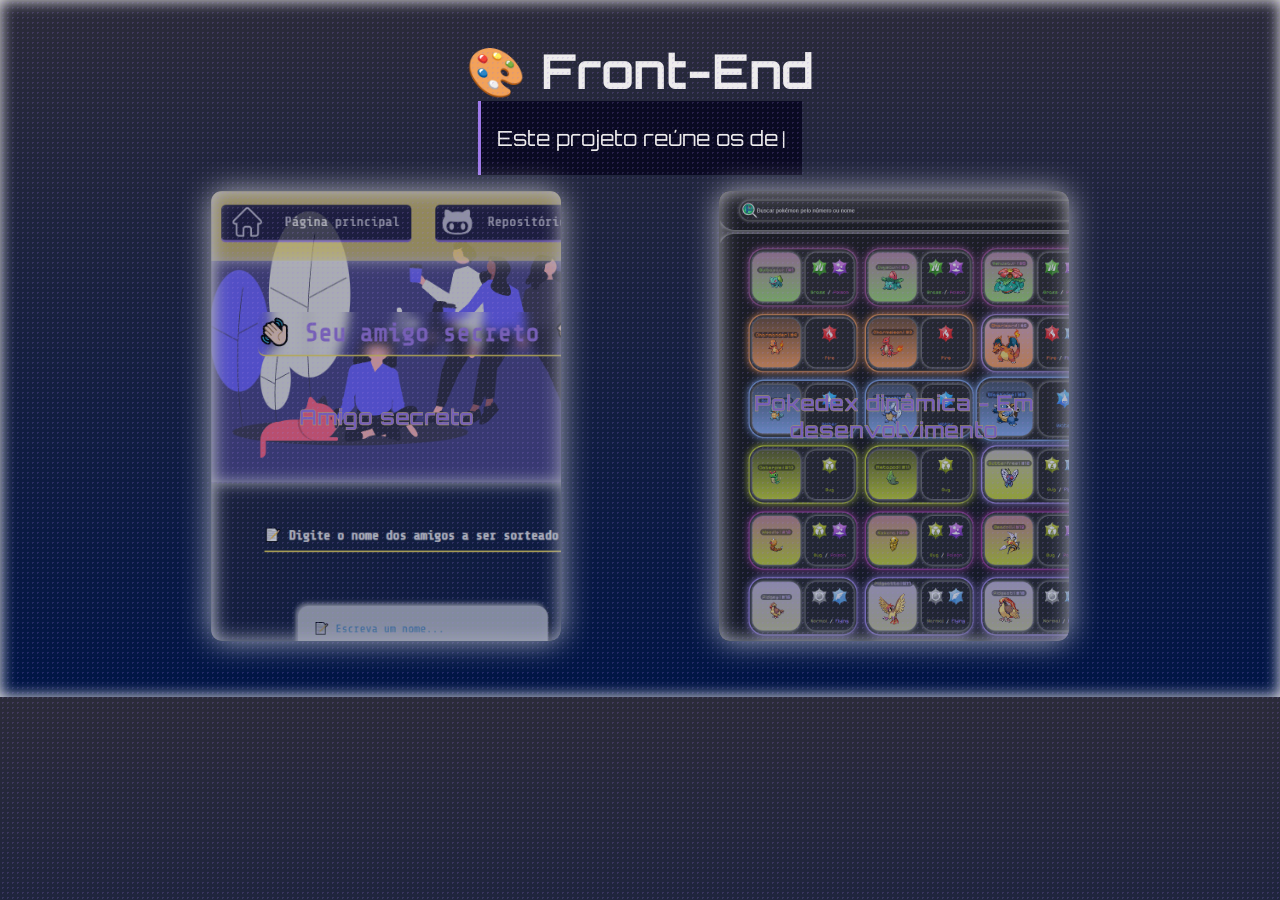
<file: index.html>
<!DOCTYPE html>
<html lang="pt-br">
  <head>
    <meta charset="UTF-8" />
    <meta name="viewport" content="width=device-width, initial-scale=1.0" />
    <link rel="shortcut icon" href="image/target.png" type="image/x-icon">
    <link rel="stylesheet" href="index.css" />
    <script type="module" src="index.js" defer></script>
    <title>🏆Desafios e projetos 👨🏻‍💻</title>
  </head>
  <body>
    <header class="headerTitlePage"><h1></h1></header>
    <p class="pDescription"></p>
    <section id="secCardsPages"></section>
  </body>
</html>
</file>
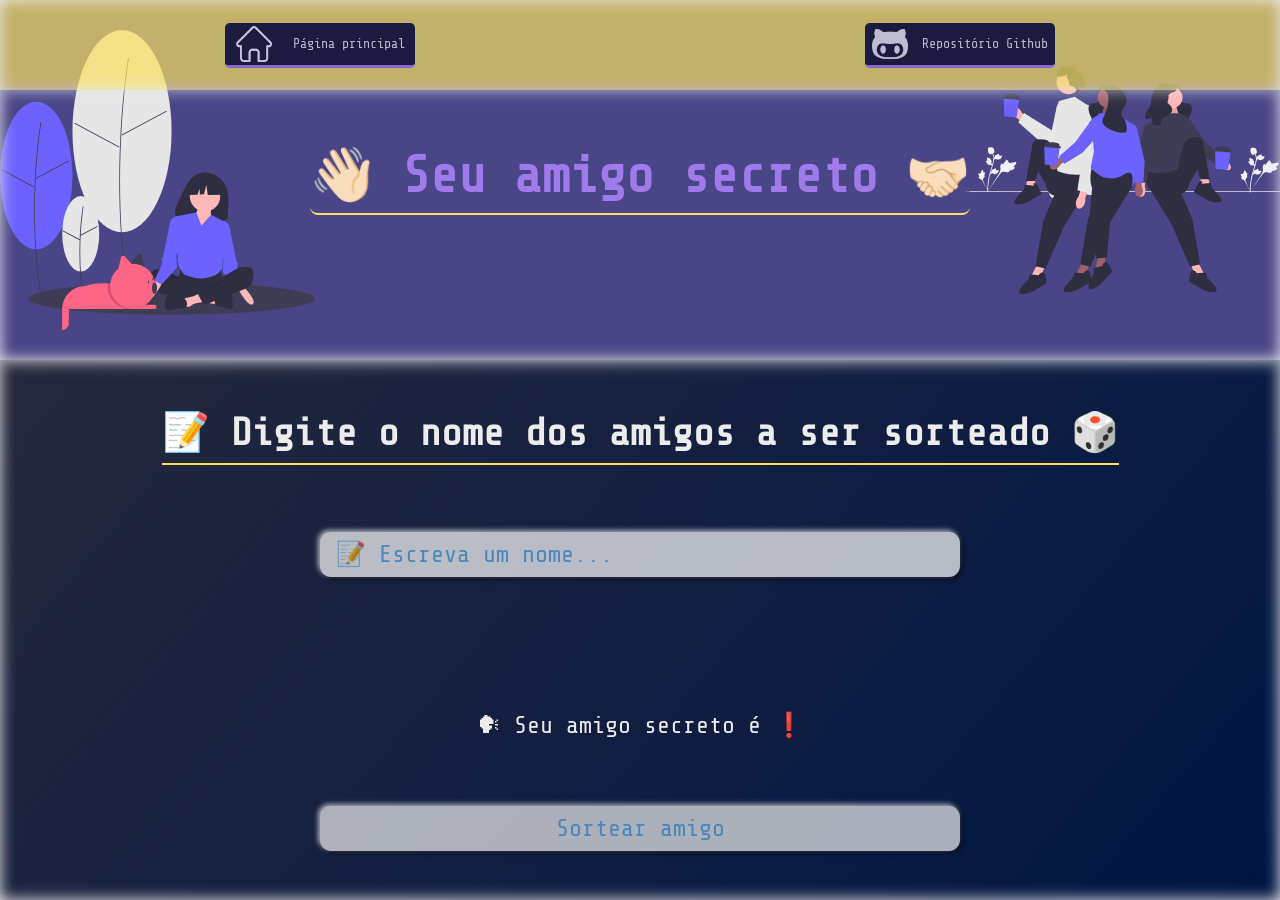
<file: ChallengeSecretFriend/challengeSecretFriend.html>
<!DOCTYPE html>
<html lang="pt-br">
  <head>
    <meta charset="UTF-8" />
    <meta name="viewport" content="width=device-width, initial-scale=1.0" />
    <link rel="shortcut icon" href="image/handshake.png" type="image/x-icon" />
    <link rel="stylesheet" href="challengeSecretFriend.css" />
    <script src="challengeSecretFriend.js" defer></script>
    <title>👀 Amigo secreto 🎲</title>
  </head>
  <body>
    <section class="socialMidiaAndHome">

      <button>
        <img src="image/home.png" alt="home" />
        <a href="../index.html">Página principal</a>
      </button>

      <button>
        <img src="image/iconGithub.png" alt="iconGithub" />
        <a href="https://github.com/DavidDevFull/Challenges"
          >Repositório Github
        </a>
      </button>
    </section>

    <header class="headerTitle"><h1>👋🏻 Seu amigo secreto 🤝🏻</h1></header>
    <section class="containElementsMain">
      <h2>📝 Digite o nome dos amigos a ser sorteado 🎲</h2>
      <input
        type="text"
        id="ipnAddNewFriend"
        placeholder="📝 Escreva um nome..."
      />
      <div id="divListFriend"></div>
      <span id="spanFriendDrawn">🗣 Seu amigo secreto é ❗</span>
      <button id="btnDrawFriend">Sortear amigo</button>
    </section>
  </body>
</html>
</file>
<file: index.css>
@import url("https://fonts.googleapis.com/css2?family=Orbitron:wght@400..900&display=swap");
:root {
  --blue_Dark: #0a0a22;
  --blue_Of_Course: #63b3ed;
  --purble_Of_Course: #9f7aea;
  --yellow: #f6e05e;
  --white: #edecec;
}
* {
  padding: 0;
  margin: 0;
  box-sizing: border-box;
}
body {
  background: linear-gradient(180deg, #000011d4 0%, #001545 100%);
  color: var(--white);
  font-family: "Orbitron", sans-serif;
  box-shadow: inset 0 0 15px 0 var(--white);
  padding: 2.5rem;

  display: flex;
  flex-direction: column;
  align-items: center;
  justify-content: space-around;
  width: 100%;
  height: 100%;
}
body::after {
  content: "";
  position: fixed;
  top: 0;
  left: 0;
  width: 100%;
  height: 100%;
  pointer-events: none;
  background-image: radial-gradient(
    var(--purble_Of_Course) 1px,
    transparent 1px
  );
  background-size: 5px 5px;
  animation: replaceColor 1s linear infinite;
  animation: starsMove 8s linear infinite;
  opacity: 0.2;
}

.headerTitlePage {
  font-size: clamp(0.6rem, 2vw, 1.5rem);
}
.pDescription {
  font-size: clamp(0.8rem, 2vw, 1.3rem);
  padding: 1.5rem 1rem;
  border-left: solid var(--purble_Of_Course);
  max-width: 1650px;
  margin: 0 auto;
  background: var(--blue_Dark);
}

.pDescription::after {
  content: "|";
  animation: blink 0.5s infinite;
  padding-left: 0.2rem;
  font-size: 1.1rem;
}
@keyframes blink {
  0%,
  100% {
    opacity: 1;
  }
  50% {
    opacity: 0;
  }
}

#secCardsPages {
  display: flex;
  gap: 1.5rem;
  flex-wrap: wrap;
  padding: 1rem;
  width: clamp(300px, 80vw, 100%);
}

/* Card */
.cardOfProjects {
  width: clamp(200px, 50vw, 350px);
  height: clamp(300px, 50vw, 450px);
  cursor: pointer;
  border-radius: 0.7rem;
  background-color: var(--back);
  box-shadow: 0 0 30px var(--white), inset 0 0 20px var(--white);
  position: relative;
  overflow: hidden;
  transition: all 0.5s;
  opacity: 0.7;
  margin: 0 auto;

  background-repeat: no-repeat;
  background-position: top left;
  background-size: 120%;
  animation: previewSite 10s ease-in-out infinite alternate;
}

@keyframes previewSite {
  0% {
    background-position: top left;
    background-size: 120%;
  }
  25% {
    background-position: top right;
    background-size: 130%;
  }
  50% {
    background-position: center;
    background-size: 110%;
  }
  75% {
    background-position: bottom right;
    background-size: 130%;
  }
  100% {
    background-position: bottom left;
    background-size: 120%;
  }
}

.cardOfProjects:hover {
  opacity: 1;
  z-index: 1;
}

/* Conteúdo */
.divTitleProject,
.divDescription {
  position: absolute;
  top: 0;
  left: 0;
  width: 100%;
  height: 100%;
  padding: 1rem;
  display: flex;
  align-items: center;
  justify-content: center;
  transition: all 0.6s ease;
  color: var(--purble_Of_Course);
  text-align: center;
  font-family: "Orbitron", sans-serif;
  font-size: clamp(0.8rem, 3vw, 0.9rem);
  z-index: 1;
  -webkit-text-stroke-width: 0.3px;
  -webkit-text-stroke-color: var(--yellow);
  border-radius: 1rem;
}

.divDescription {
  opacity: 0;
  transform: translateY(30px);
  pointer-events: none;
}

.cardOfProjects:hover .divTitleProject {
  opacity: 0;
  transform: translateY(-30px);
}

.cardOfProjects:hover .divDescription {
  opacity: 1;
  transform: translateY(0);
  pointer-events: all;
  box-shadow: 0 0 5px var(--white), inset 0 0 5px var(--white);
  backdrop-filter: blur(5px);
}
</file>
<file: ChallengeSecretFriend/challengeSecretFriend.css>
@import url("https://fonts.googleapis.com/css2?family=Share+Tech+Mono&display=swap");

:root {
  --blue_Dark: #0a0a22;
  --blue_Of_Course: #63b3ed;
  --purble_Of_Course: #9f7aea;
  --yellow: #f6e05e;
  --white: #edecec;
}
* {
  padding: 0;
  margin: 0;
  box-sizing: border-box;
  font-family: "Share Tech Mono", monospace;
  border: none;
  outline: none;
  text-decoration: none;
}
*::-webkit-scrollbar{
  width: 0;
  background: transparent;
}
body {
  background: linear-gradient(
    130deg,
    rgba(0, 0, 17, 0.83) 0%,
    rgba(0, 21, 69, 1) 100%
  );
  color: var(--white);
  font-family: "Orbitron", sans-serif;
  box-shadow: inset 0 0 15px 0 var(--white);
  height: 100dvh;
}
body::after {
  content: "";
  position: fixed;
  top: 0;
  left: 0;
  width: 100%;
  pointer-events: none;
  background-image: radial-gradient(
    var(--purble_Of_Course) 1px,
    transparent 1px
  );
  background-size: 5px 5px;
  opacity: 0.2;
}
/*Barra com buttons no topo da página*/
.socialMidiaAndHome {
  width: 100%;
  height: 10dvh;
  position: fixed;
  top: 0;
  left: 0;
  background: var(--yellow);
  box-shadow: 0 0 15px 0 var(--white), inset 0 0 15px 0 var(--white);
  display: flex;
  justify-content: space-around;
  align-items: center;
  opacity: 0.7;
}
.socialMidiaAndHome button {
  width: 190px;
  height: 5dvh;
  border-radius: 0.3rem;
  cursor: pointer;
  border-bottom: solid var(--purble_Of_Course) 3px;
  background: var(--blue_Dark);
  display: flex;
  justify-content: space-around;
  align-items: center;
  color: var(--white);
  transition: .3s ease-in-out;
}
.socialMidiaAndHome button a{
  color: var(--white);
}

.socialMidiaAndHome button img {
  width: 4dvh;
}
.socialMidiaAndHome button:hover {
  border-bottom: solid var(--blue_Of_Course) 3px;
}
/* Imagens e titulo da página */
.headerTitle {
  width: 100%;
  height: 40dvh;
  background-color: #494586;
  box-shadow: 0 0 15px 0 var(--white), inset 0 0 15px 0 var(--white);

  background-image: url("image/animalFriendship.svg"),
    url("image/groupOffriends.svg");
  background-repeat: no-repeat, no-repeat;
  background-position: left center, right center;
  background-size: 35vh, 35vh;

  display: flex;
  justify-content: center;
  align-items: center;

  font-size: clamp(0.8rem, 2vw, 2.5rem);
}
.headerTitle h1 {
  color: var(--purble_Of_Course);
  border-bottom: solid var(--yellow) 2px;
  padding-bottom: 0.5rem;
  backdrop-filter: blur(5px);
  border-radius: 0.5rem;
}

.containElementsMain {
  display: flex;
  align-items: center;
  justify-content: space-around;
  flex-direction: column;
  height: 60dvh;
  padding: 1rem;
}
.containElementsMain h2 {
  font-size: clamp(0.8rem, 3vw, 2.5rem);
  font-weight: bold;
  border-bottom: solid var(--yellow) 2px;
  padding-bottom: 0.5rem;
}

/* Input e button de interação */
#ipnAddNewFriend,
#btnDrawFriend {
  width: clamp(250px, 50vw, 990px);
  height: 45px;
  color: var(--blue_Of_Course);
  font-size: clamp(0.7rem, 2vw, 1.5rem);
  border-radius: 0.7rem;
  box-shadow: -2px -2px 5px 0 var(--white), 2px 2px 5px 0 black;
  opacity: 0.7;
  transition: 0.3s ease-in-out;
}
#ipnAddNewFriend {
  padding-left: 1rem;
}
#ipnAddNewFriend::placeholder {
  color: var(--blue_Of_Course);
}
#btnDrawFriend {
  cursor: pointer;
}

#ipnAddNewFriend:focus,
#btnDrawFriend:hover {
  opacity: 1;
}
#spanFriendDrawn {
  font-size: clamp(1.2rem, 2vw, 1.5rem);
}

/* Div resposável por mostrar e organizar os nome para o usuário*/

div#divListFriend.styleDiv {
  width: clamp(250px, 50vw, 990px);
  padding: 0 1.5rem;
  max-height: 150px;
  border-radius: 0.7rem;
  display: flex;
  justify-content: center;
  align-items: center;
  flex-wrap: wrap;
  gap: 1.5rem;
  overflow: hidden;
  overflow-y: scroll;
  transition: 0.5s ease-in-out;
  box-shadow: 0 0 15px 0 var(--white), inset 0 0 15px 0 var(--white);
}
div#divListFriend.styleDiv span {
  padding: 0.7rem;
  border-bottom: solid var(--yellow) 2px;
}
input#ipnAddNewFriend.ipnVoid, button#btnDrawFriend.listFriendVoid {
  animation: errorIpn 5s ease-in-out forwards;
  box-shadow: 0 0 20px 0 red;
}

/* Quando o output for vazio irá chamar está animação */
@keyframes errorIpn {
  0% {
    box-shadow: 0 0 20px 0 orange;
  }
  50% {
    box-shadow: 0 0 15px 0 red;
  }
  100% {
    box-shadow: -2px -2px 5px 0 var(--white), 2px 2px 5px 0 black;
  }
}
</file>
